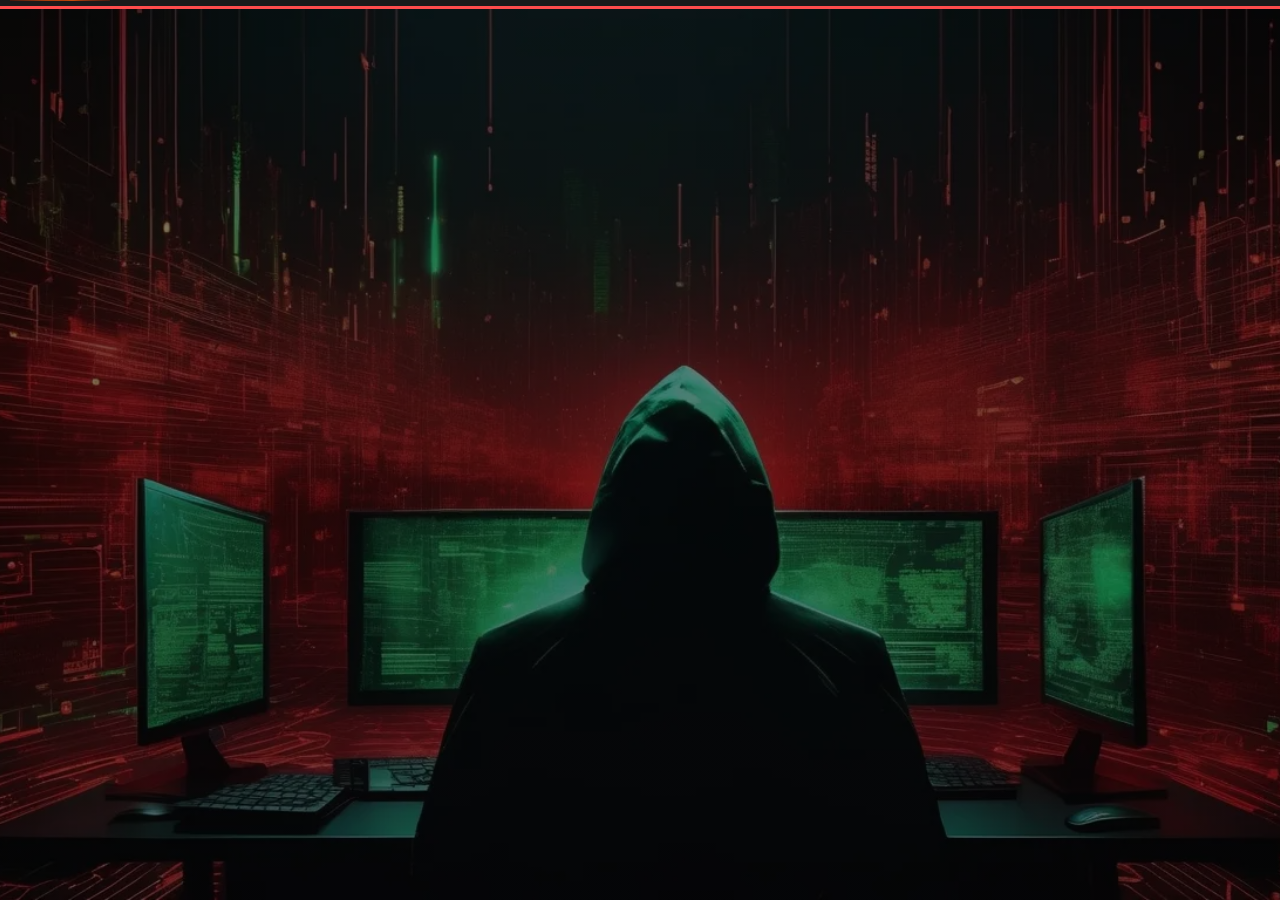
<file: index.html>
<!DOCTYPE html>
<html lang="en">
<head>
    <meta charset="UTF-8">
    <meta name="viewport" content="width=device-width, initial-scale=1.0">
    <title>Rashi Agarwal Portfolio</title>
    <link rel="stylesheet" href="webcss.css">
</head>
<body>
    <div class="navbar">
        <img src="logo2.png" class="LOGO" alt="Logo">
        <ul>
          <li><a href="index.html">Home</a></li>
          <li><a href="aboutme.html">About Me</a></li>
          <li><a href="educational.html">Educational Background</a></li>
          <li><a href="experience.html">Experience</a></li>
          <li><a href="awards.html">Awards and Achievements</a></li>
          <li><a href="projects.html">Projects</a></li>
          <li><a href="memberships.html">Membership</a></li>
          <li><a href="research.html">Research Thrust Area</a></li>
          <li><a href="events.html">List of Events</a></li>
          <li><a href="paper.html">Poster/Paper Presentation</a></li>
          <li><a href="courses.html">Course Completed</a></li>
          <li><a href="contact.html">Contact Address</a></li>
        </ul>
      </div>

    <div class="content">
        <div class="image-container">
            <img src="profilered.png" alt="Profile Image">
        </div>
        <div class="text-content">
            <h1>Hey, I'm <span class="highlight">Rashi Agarwal</span></h1>
            <h2>I'm a <span class="highlight">Programmer</span></h2>
            <p class="description">I’m Rashi Agarwal, a first-year BTech student at IEM Newtown, UEM Kolkata, specializing in Cyber Security. This website reflects my AI and Data Science journey, where I share my academic background, projects, and milestones. Join me as I explore the cutting edge of technology and push the limits of innovation.</p>
            <p class="description"></p>
            <div class="social-icons">
                <a href="#"><img src="linkedin.png" alt="LinkedIn"></a>
                <a href="#"><img src="github.png" alt="GitHub"></a>
                <a href="#"><img src="twitter-icon.png" alt="Twitter"></a>
            </div>
        </div>
    </div>
    <script>
        // Select all nav links
        const navLinks = document.querySelectorAll('.navbar ul li a');

        // Loop through links and add the active class based on the current URL
        navLinks.forEach(link => {
            if (link.href === window.location.href) {
                link.classList.add('active');
            }
        });
    </script>
</body>
</html>
</file>
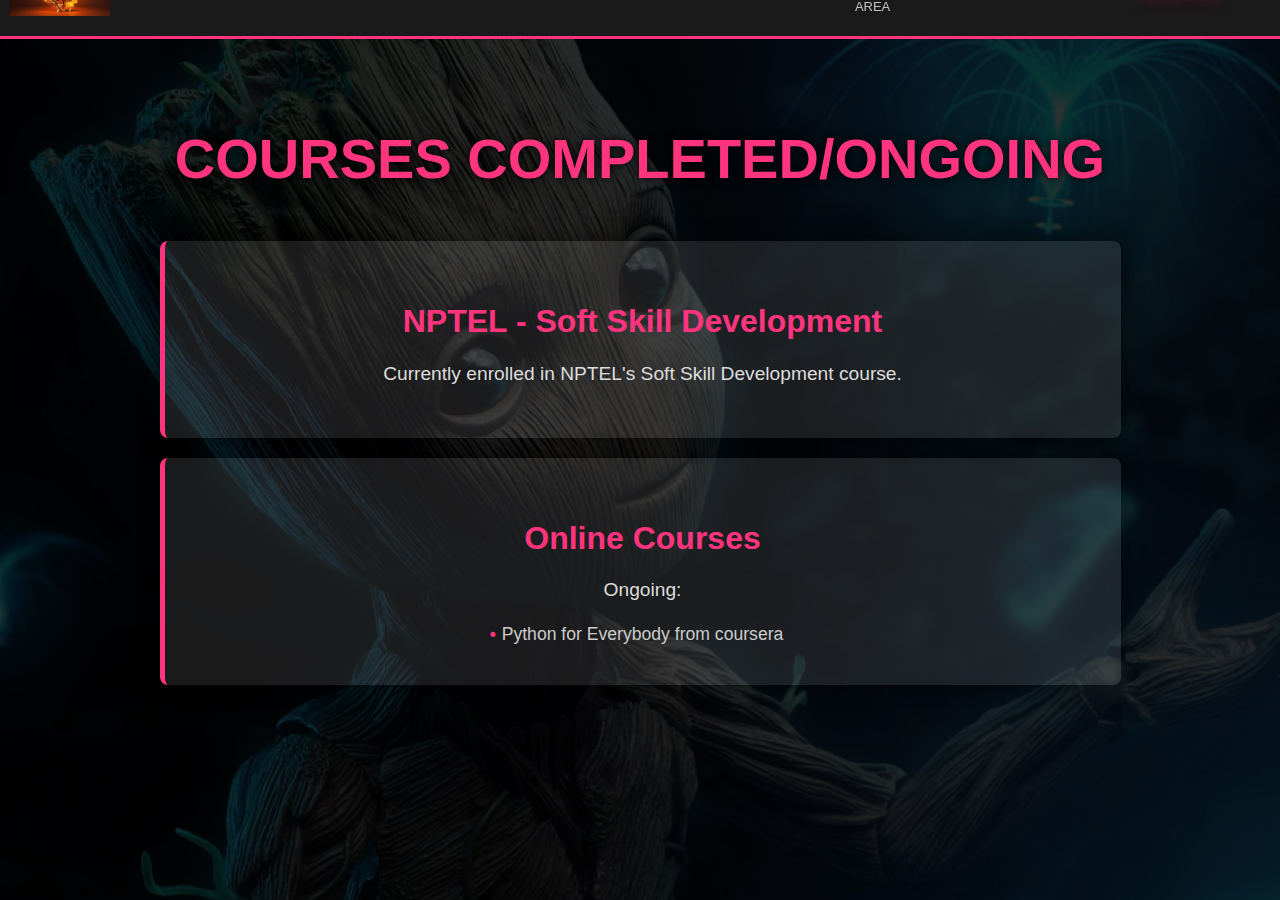
<file: courses.html>
<!DOCTYPE html>
<html lang="en">
<head>
    <meta charset="UTF-8">
    <meta name="viewport" content="width=device-width, initial-scale=1.0">
    <meta http-equiv="X-UA-Compatible" content="ie=edge">
    <title>Courses Completed</title>
    <link rel="stylesheet" href="courses.css">
</head>
<body>

    <div class="navbar">
        <img src="logo2.png" class="LOGO" alt="Logo">
        <ul>
          <li><a href="index.html">Home</a></li>
          <li><a href="aboutme.html">About Me</a></li>
          <li><a href="educational.html">Educational Background</a></li>
          <li><a href="experience.html">Experience</a></li>
          <li><a href="awards.html">Awards and Achievements</a></li>
          <li><a href="projects.html">Projects</a></li>
          <li><a href="memberships.html">Membership</a></li>
          <li><a href="research.html">Research Thrust Area</a></li>
          <li><a href="events.html">List of Events</a></li>
          <li><a href="paper.html">Poster/Paper Presentation</a></li>
          <li><a href="courses.html">Course Completed</a></li>
          <li><a href="contact.html">Contact Address</a></li>
        </ul>
      </div>
    <section class="courses-section">
        <h2>Courses Completed/Ongoing</h2>
        <div class="course-card">
            <h3>NPTEL - Soft Skill Development</h3>
            <p>Currently enrolled in NPTEL's Soft Skill Development course.</p>
        </div>
        
<div class="course-card">
    <h3>Online Courses</h3>
    <p>Ongoing:</p>
    <ul>
    <li>Python for Everybody from coursera</li>
    </div>
    </section>
    <script>
        // Select all nav links
        const navLinks = document.querySelectorAll('.navbar ul li a');

        // Loop through links and add the active class based on the current URL
        navLinks.forEach(link => {
            if (link.href === window.location.href) {
                link.classList.add('active');
            }
        });
    </script>
</body>
</html>
</file>
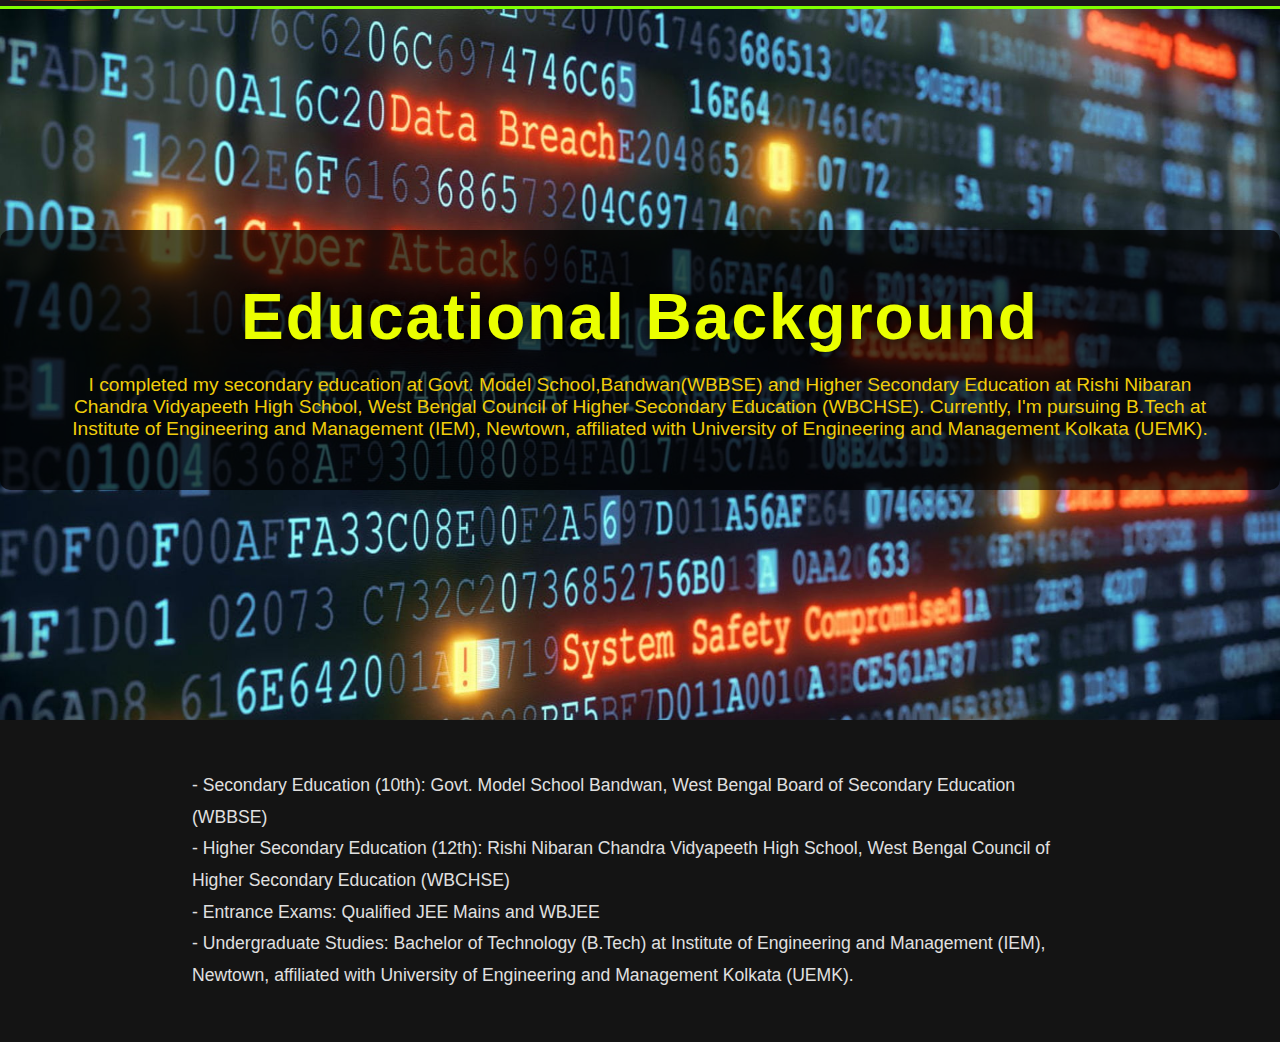
<file: educational.html>
<!DOCTYPE html>
<html lang="en">
<head>
  <meta charset="UTF-8">
  <meta name="viewport" content="width=device-width, initial-scale=1.0">
  <title>Educational Background</title>
  <link rel="stylesheet" href="educational.css">
</head>
<body>

  <div class="navbar">
    <img src="logo2.png" class="LOGO" alt="Logo">
    <ul>
      <li><a href="index.html">Home</a></li>
      <li><a href="aboutme.html">About Me</a></li>
      <li><a href="educational.html">Educational Background</a></li>
      <li><a href="experience.html">Experience</a></li>
      <li><a href="awards.html">Awards and Achievements</a></li>
      <li><a href="projects.html">Projects</a></li>
      <li><a href="memberships.html">Membership</a></li>
      <li><a href="research.html">Research Thrust Area</a></li>
      <li><a href="events.html">List of Events</a></li>
      <li><a href="paper.html">Poster/Paper Presentation</a></li>
      <li><a href="courses.html">Course Completed</a></li>
      <li><a href="contact.html">Contact Address</a></li>
    </ul>
  </div>


  <section class="hero">
    <div class="hero-text">
      <h1>Educational Background</h1>
      <p>I completed my secondary education at Govt. Model School,Bandwan(WBBSE) and Higher Secondary Education at Rishi Nibaran Chandra Vidyapeeth High School, West Bengal Council of Higher Secondary Education (WBCHSE). Currently, I'm pursuing B.Tech at Institute of Engineering and Management (IEM), Newtown, affiliated with University of Engineering and Management Kolkata (UEMK).</p>
    </div>
</section>
<div class="content">
  <p>- Secondary Education (10th): Govt. Model School Bandwan, West Bengal Board of Secondary Education (WBBSE)<br>
  - Higher Secondary Education (12th): Rishi Nibaran Chandra Vidyapeeth High School, West Bengal Council of Higher Secondary Education (WBCHSE)<br>
  - Entrance Exams: Qualified  JEE Mains and WBJEE<br>
  - Undergraduate Studies: Bachelor of Technology (B.Tech) at Institute of Engineering and Management (IEM), Newtown, affiliated with University of Engineering and Management Kolkata (UEMK).</p>
</div>
<script>
  // Select all nav links
  const navLinks = document.querySelectorAll('.navbar ul li a');

  // Loop through links and add the active class based on the current URL
  navLinks.forEach(link => {
      if (link.href === window.location.href) {
          link.classList.add('active');
      }
  });
</script>
</body>
</html>
</file>
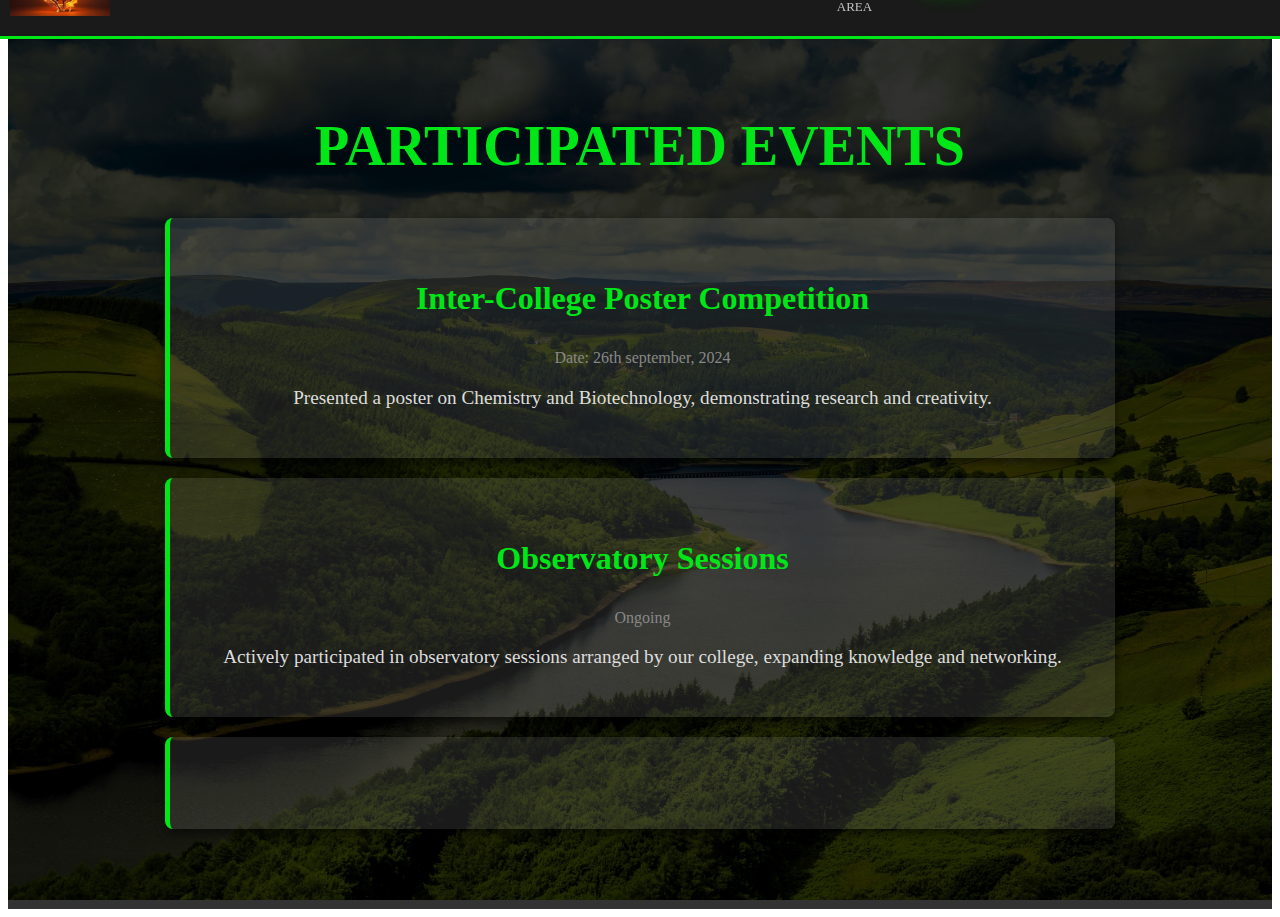
<file: events.html>
<!DOCTYPE html>
<html lang="en">
<head>
<meta charset="UTF-8">
<meta name="viewport" content="width=device-width, initial-scale=1.0">
<title>List of Events</title>
<link rel="stylesheet" href="events.css">
</head>
<body>
  <div class="navbar">
    <img src="logo2.png" class="LOGO" alt="Logo">
    <ul>
      <li><a href="index.html">Home</a></li>
      <li><a href="aboutme.html">About Me</a></li>
      <li><a href="educational.html">Educational Background</a></li>
      <li><a href="experience.html">Experience</a></li>
      <li><a href="awards.html">Awards and Achievements</a></li>
      <li><a href="projects.html">Projects</a></li>
      <li><a href="memberships.html">Membership</a></li>
      <li><a href="research.html">Research Thrust Area</a></li>
      <li><a href="events.html">List of Events</a></li>
      <li><a href="paper.html">Poster/Paper Presentation</a></li>
      <li><a href="courses.html">Course Completed</a></li>
      <li><a href="contact.html">Contact Address</a></li>
    </ul>
  </div>

<section class="events-section">
<h2>Participated Events</h2>
<div class="event-card">
<h3>Inter-College Poster Competition</h3>
<p class="date">Date: 26th september, 2024</p>
<p>Presented a poster on Chemistry and Biotechnology, demonstrating research and creativity.</p>
</div>
<div class="event-card">
<h3>Observatory Sessions</h3>
<p class="date">Ongoing</p>
<p>Actively participated in observatory sessions arranged by our college, expanding knowledge and networking.</p>
</div>
<div class="event-card">
<h3></h3>
<p></p>
</div>
</section>
<script>
  // Select all nav links
  const navLinks = document.querySelectorAll('.navbar ul li a');

  // Loop through links and add the active class based on the current URL
  navLinks.forEach(link => {
      if (link.href === window.location.href) {
          link.classList.add('active');
      }
  });
</script>
</body>
</html>
</file>
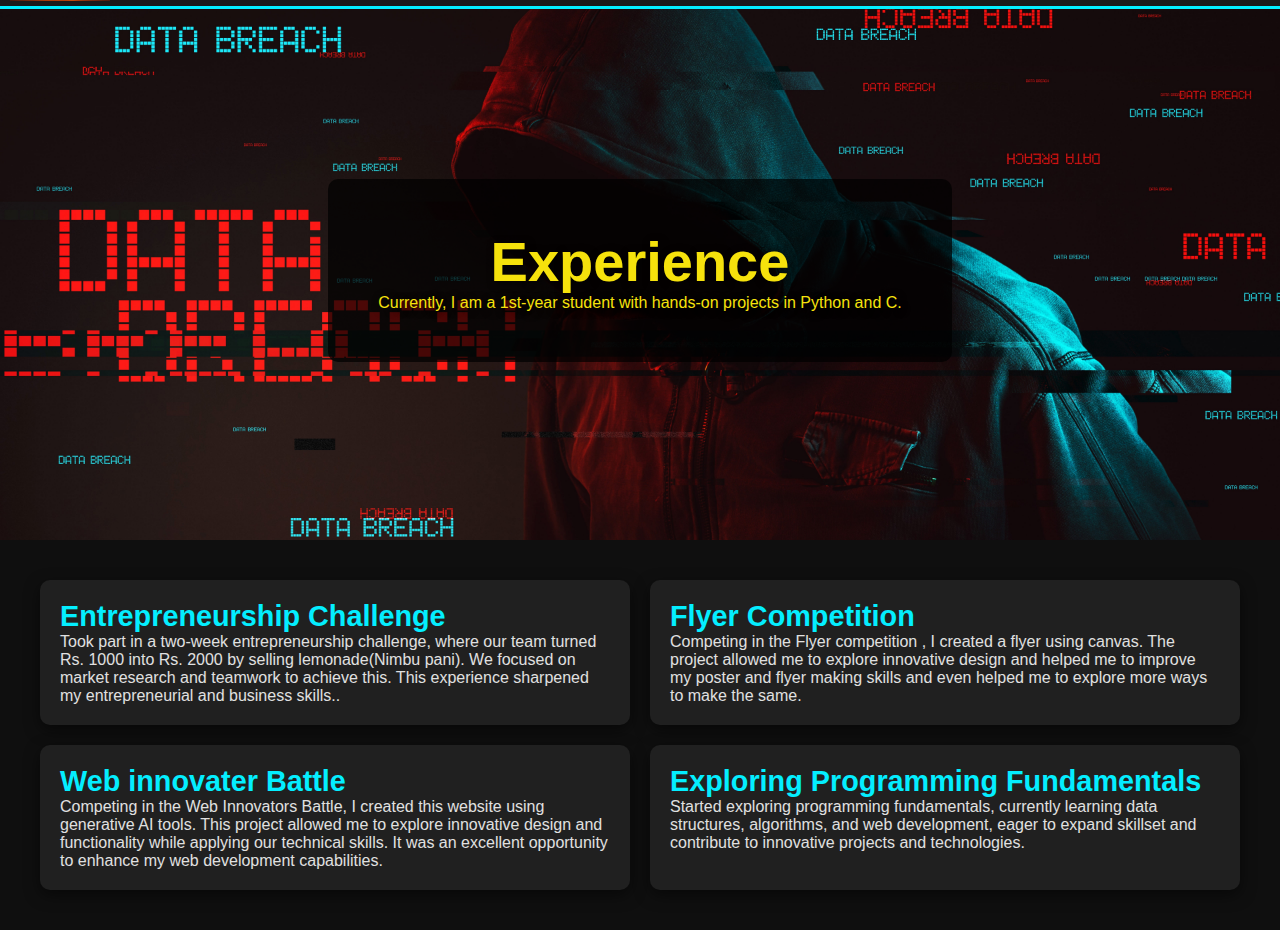
<file: experience.html>
<!DOCTYPE html>
<html lang="en">
<head>
  <meta charset="UTF-8">
  <meta name="viewport" content="width=device-width, initial-scale=1.0">
  <title>Experience</title>
  <link rel="stylesheet" href="experience.css">
</head>
<body>

  <div class="navbar">
    <img src="logo2.png" class="LOGO" alt="Logo">
    <ul>
      <li><a href="index.html">Home</a></li>
      <li><a href="aboutme.html">About Me</a></li>
      <li><a href="educational.html">Educational Background</a></li>
      <li><a href="experience.html">Experience</a></li>
      <li><a href="awards.html">Awards and Achievements</a></li>
      <li><a href="projects.html">Projects</a></li>
      <li><a href="memberships.html">Membership</a></li>
      <li><a href="research.html">Research Thrust Area</a></li>
      <li><a href="events.html">List of Events</a></li>
      <li><a href="paper.html">Poster/Paper Presentation</a></li>
      <li><a href="courses.html">Course Completed</a></li>
      <li><a href="contact.html">Contact Address</a></li>
    </ul>
  </div>

  <section class="hero">
    <div class="hero-text">
      <h1>Experience</h1>
      <p>Currently, I am a 1st-year student with hands-on projects in Python and C.</p>
    </div>
  </section>
  <div class="experience-grid">
    <div class="experience-card">
      <h3>Entrepreneurship Challenge</h3>
      <p>Took part in a two-week entrepreneurship challenge, where our team turned Rs. 1000 into Rs. 2000 by selling lemonade(Nimbu pani). We focused on market research and teamwork to achieve this. This experience sharpened my entrepreneurial and business skills..</p>
    </div>
    <div class="experience-card">
      <h3>Flyer Competition</h3>
      <p>Competing in the Flyer competition , I created a flyer using canvas. The project allowed me to explore innovative design and helped me to improve my poster and flyer making skills and even helped me to explore more ways to make the same.</p>
    </div>
    <div class="experience-card">
      <h3>Web innovater Battle</h3>
      <p>Competing in the Web Innovators Battle, I created this website using generative AI tools. This project allowed me to explore innovative design and functionality while applying our technical skills. It was an excellent opportunity to enhance my web development capabilities.</p>
    </div>
    <div class="experience-card">
      <h3>Exploring Programming Fundamentals</h3>
      <p>Started exploring programming fundamentals, currently learning data structures, algorithms, and web development, eager to expand skillset and contribute to innovative projects and technologies.</p>
    </div>
  </div>
  <script>
    // Select all nav links
    const navLinks = document.querySelectorAll('.navbar ul li a');
  
    // Loop through links and add the active class based on the current URL
    navLinks.forEach(link => {
        if (link.href === window.location.href) {
            link.classList.add('active');
        }
    });
  </script>
</body>
</html>
</file>
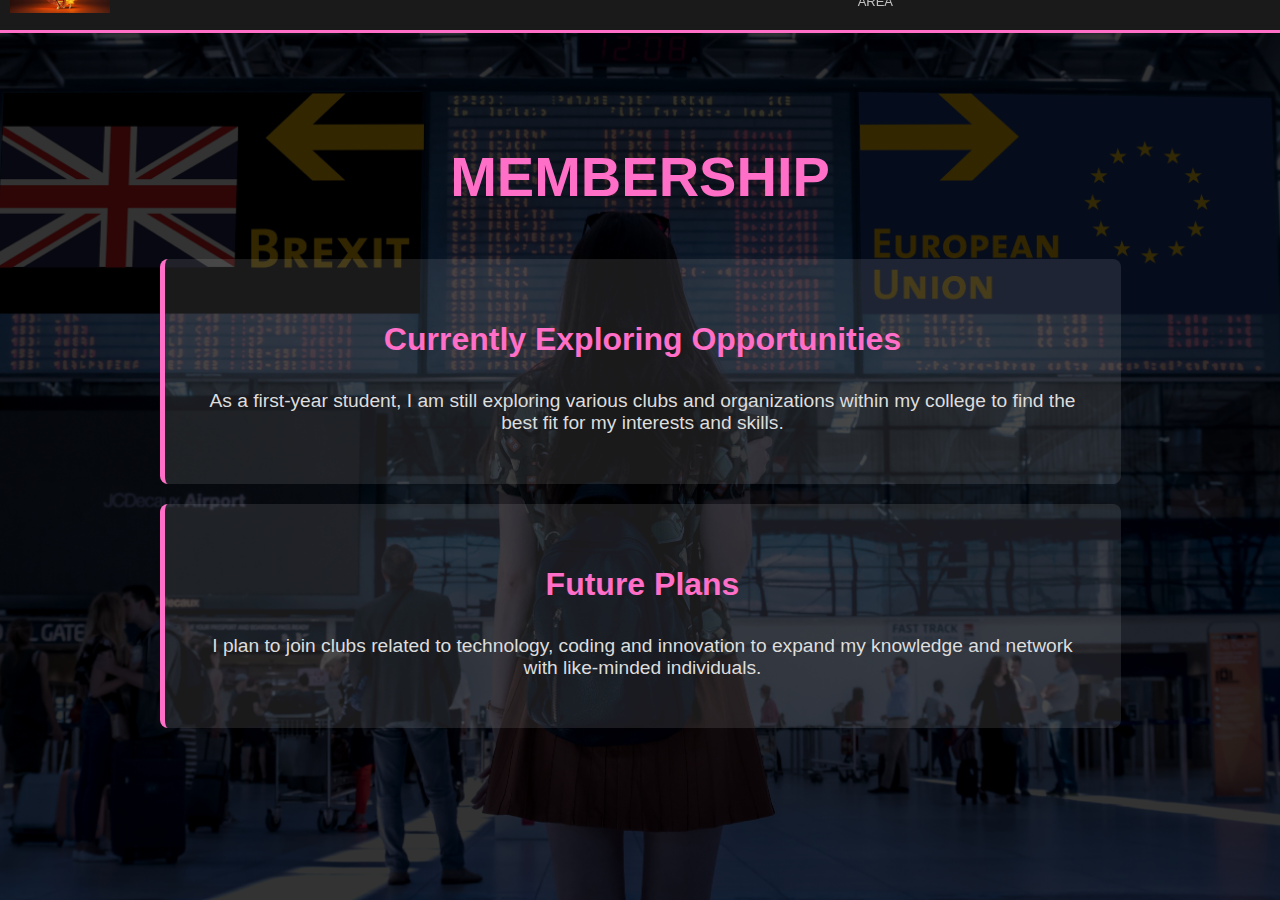
<file: memberships.html>
!DOCTYPE html>
<html lang="en">
<head>
<meta charset="UTF-8">
<meta name="viewport" content="width=device-width, initial-scale=1.0">
<title>Membership</title>
<link rel="stylesheet" href="memberships.css">
</head>
<body>
  <div class="navbar">
    <img src="logo2.png" class="LOGO" alt="Logo">
    <ul>
      <li><a href="index.html">Home</a></li>
      <li><a href="aboutme.html">About Me</a></li>
      <li><a href="educational.html">Educational Background</a></li>
      <li><a href="publications.html">Paper/Patent Publication</a></li>
      <li><a href="awards.html">Awards and Achievements</a></li>
      <li><a href="projects.html">Projects</a></li>
      <li><a href="memberships.html">Membership</a></li>
      <li><a href="research.html">Research Thrust Area</a></li>
      <li><a href="events.html">List of Events</a></li>
      <li><a href="paper.html">Poster/Paper Presentation</a></li>
      <li><a href="courses.html">Course Completed</a></li>
      <li><a href="contact.html">Contact Address</a></li>
    </ul>
  </div>
<section class="membership-section">
<h2>Membership</h2>
<div class="membership-card">
<h3>Currently Exploring Opportunities</h3>
<p>As a first-year student, I am still exploring various clubs and organizations within my college to find the best fit for my interests and skills.</p>
</div>
<div class="membership-card">
<h3>Future Plans</h3>
<p>I plan to join clubs related to technology, coding and innovation to expand my knowledge and network with like-minded individuals.</p>
</div>
</section>
<script>
  // Select all nav links
  const navLinks = document.querySelectorAll('.navbar ul li a');

  // Loop through links and add the active class based on the current URL
  navLinks.forEach(link => {
      if (link.href === window.location.href) {
          link.classList.add('active');
      }
  });
</script>
</body>
</html>
</file>
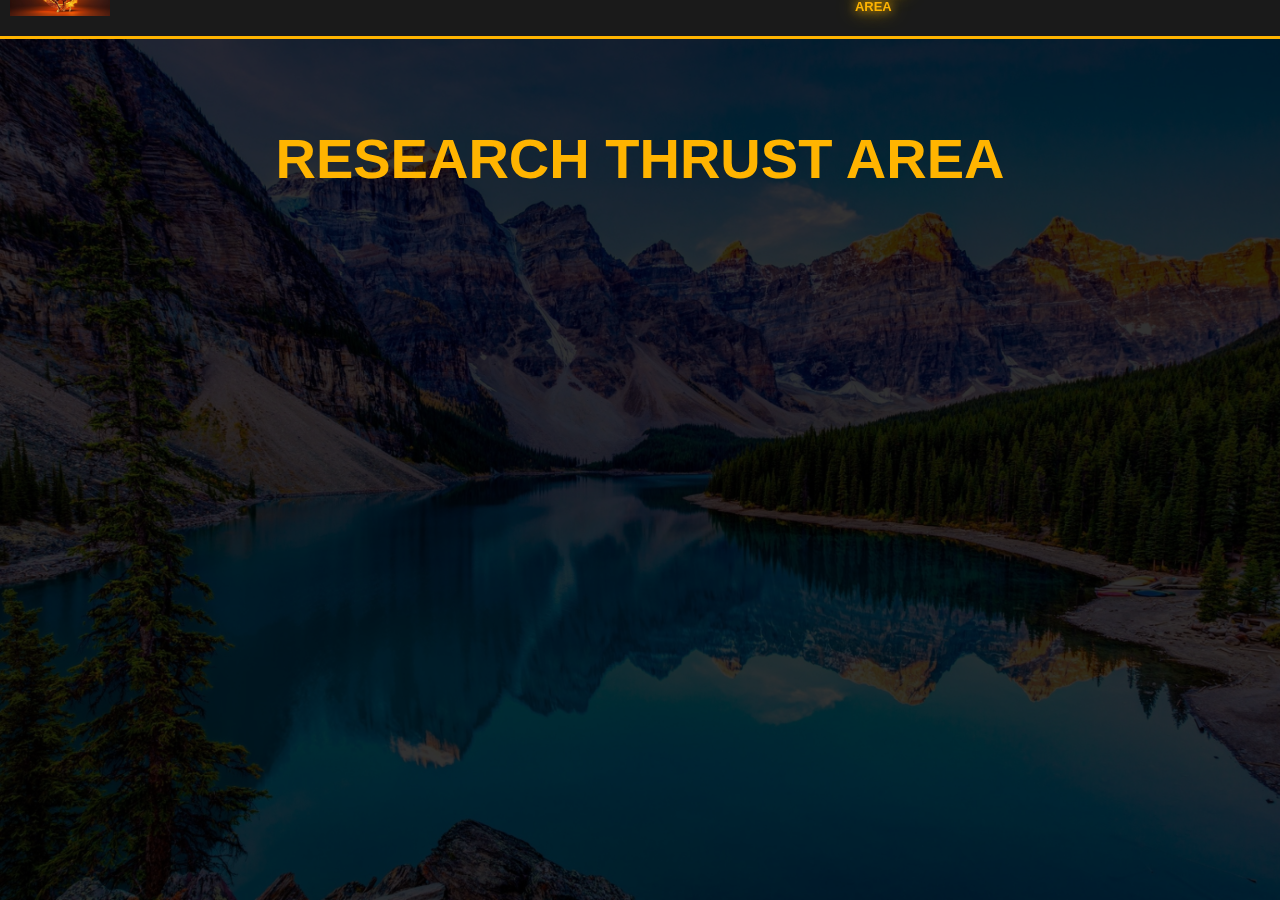
<file: research.html>
<!DOCTYPE html>
<html lang="en">
<head>
<meta charset="UTF-8">
<meta name="viewport" content="width=device-width, initial-scale=1.0">
<title>Research Thrust Area</title>
<link rel="stylesheet" href="research.css">
</head>
<body>
    <div class="navbar">
        <img src="logo2.png" class="LOGO" alt="Logo">
        <ul>
          <li><a href="index.html">Home</a></li>
          <li><a href="aboutme.html">About Me</a></li>
          <li><a href="educational.html">Educational Background</a></li>
          <li><a href="experience.html">Experience</a></li>
          <li><a href="awards.html">Awards and Achievements</a></li>
          <li><a href="projects.html">Projects</a></li>
          <li><a href="memberships.html">Membership</a></li>
          <li><a href="research.html">Research Thrust Area</a></li>
          <li><a href="events.html">List of Events</a></li>
          <li><a href="paper.html">Poster/Paper Presentation</a></li>
          <li><a href="courses.html">Course Completed</a></li>
          <li><a href="contact.html">Contact Address</a></li>
        </ul>
      </div>

<section class="research-section">
<h2>Research Thrust Area</h2>
</section>
        <script>
            // Highlight the active link based on the current URL path (ignores domain)
            const currentPage = window.location.pathname.split("/").pop();
            const menuItems = document.querySelectorAll('.navbar li a');
        
            menuItems.forEach(item => {
                if (item.getAttribute("href") === currentPage) {
                    item.classList.add('active');
                } else {
                    item.classList.remove('active'); // Remove active class if not the current page
                }
            });
        </script>
</body>
</html>
</file>
<file: courses.css>
body {
    font-family: 'Poppins', sans-serif;
    margin: 0;
    padding: 0;
    background: linear-gradient(rgba(0, 0, 0, 0.8), rgba(0, 0, 0, 0.8)), url('coursesbg.jpg') no-repeat center center fixed;
    background-size: cover;
    color: #fff;
  }
  
      
/* Navbar */
.navbar {
  width: 100%;
  position: fixed;
  top: -60px; /* Start hidden */
  left: 0;
  background-color: #1a1a1a;
  padding: 5px 0;
  display: flex;
  align-items: center;
  justify-content: space-between;
  z-index: 10;
  border-bottom: 3px solid transparent;
  transition: top 0.5s ease, border-bottom 0.5s ease;
  animation: slideDownNavbar 1.5s ease forwards 0.5s; /* Delay navbar entrance */
}

@keyframes slideDownNavbar {
  to {
      top: 0;
  }
}

.navbar:hover {
  border-bottom: 3px solid #FE347E;
}

.navbar .LOGO {
  width: 100px;
  height: auto;
  margin-left: 10px;
  transition: filter 0.3s ease, transform 0.3s ease;
}

.navbar ul {
  list-style: none;
  display: flex;
  flex-grow: 1;
  justify-content: flex-end;
  padding-right: 10px;
}

.navbar ul li {
  margin: 0 5px;
}

.navbar ul li a {
  text-decoration: none;
  color: #c1c1c1;
  font-size: 13px;
  text-transform: uppercase;
  padding: 8px 10px;
  transition: color 0.3s ease, text-shadow 0.3s ease;
}

/* Highlight active page link */
.navbar ul li a.active {
  color: #FE347E;  /* Highlight color */
  text-shadow: 0 0 10px #FE347E, 0 0 20px #FE347E;
  font-weight: bold;
}

/* Hover effects for links */
.navbar ul li a:hover {
  color: #FE347E;
  text-shadow: 0px 0px 8px #FE347E;
}

/* Logo Hover Effect */
.LOGO:hover {
  filter: drop-shadow(0px 0px 20px #FE347E);
  transform: scale(1.1);
}
  
  .courses-section {
    padding: 80px 0;
    text-align: center;
  }
  
  .courses-section h2 {
    font-size: 3.5rem;
    color: #FE347E;
    margin-bottom: 50px;
    text-transform: uppercase;
    text-shadow: 0 0 10px #000;
  }
  
  .course-card {
    background-color: rgba(255, 255, 255, 0.1);
    border-left: 5px solid #FE347E;
    padding: 30px;
    margin: 20px auto;
    width: 70%;
    border-radius: 8px;
    transition: all 0.3s ease;
    box-shadow: 0 0 20px rgba(0, 0, 0, 0.5);
  }
  
  .course-card:hover {
    transform: translateY(-5px);
    box-shadow: 0 0 30px rgba(0, 0, 0, 0.8);
  }
  
  .course-card h3 {
    font-size: 2rem;
    color: #FE347E;
    margin-bottom: 10px;
  }
  
  .course-card p {
    font-size: 1.2rem;
    color: #ddd;
    line-height: 1.5;
  }
  
  .course-card ul {
    list-style: none;
    padding: 0;
    margin: 0;
  }
  
  .course-card li {
    font-size: 1.1rem;
    color: #ccc;
    margin-bottom: 10px;
  }
  
  .course-card li::before {
    content: "\2022";
    color: #FE347E;
    font-weight: bold;
    display: inline-block;
    width: 1em;
    margin-left: -1em;
  }
  
  body {
    animation: fadeInUp 1s ease-in;
  }
  
  @keyframes fadeInUp {
    0% {
      opacity: 0;
      transform: translateY(20px);
    }
    100% {
      opacity: 1;
      transform: translateY(0);
    }
  }
</file>
<file: educational.css>
/* Global Styles */
* {
  box-sizing: border-box;
  margin: 0;
  padding: 0;
}

body {
  font-family: 'Poppins', sans-serif;
  background-color: #141414;
  color: #fff;
}

/* Navbar */
.navbar {
  width: 100%;
  position: fixed;
  top: 0;
  left: 0;
  background-color: #1a1a1a;  /* Dark background */
  padding: 10px 0;  /* Reduced padding for better fit */
  display: flex;
  align-items: center;
  justify-content: space-between;
  z-index: 10;
  border-bottom: 3px solid transparent;
  transition: border-bottom 0.5s ease;
}

/* Navbar */
.navbar {
  width: 100%;
  position: fixed;
  top: -60px; /* Start hidden */
  left: 0;
  background-color: #1a1a1a;
  padding: 5px 0;
  display: flex;
  align-items: center;
  justify-content: space-between;
  z-index: 10;
  border-bottom: 3px solid transparent;
  transition: top 0.5s ease, border-bottom 0.5s ease;
  animation: slideDownNavbar 1.5s ease forwards 0.5s; /* Delay navbar entrance */
}

@keyframes slideDownNavbar {
  to {
      top: 0;
  }
}

.navbar:hover {
  border-bottom: 3px solid #80ff00;
}

.navbar .LOGO {
  width: 100px;
  height: auto;
  margin-left: 10px;
  transition: filter 0.3s ease, transform 0.3s ease;
}

.navbar ul {
  list-style: none;
  display: flex;
  flex-grow: 1;
  justify-content: flex-end;
  padding-right: 10px;
}

.navbar ul li {
  margin: 0 5px;
}

.navbar ul li a {
  text-decoration: none;
  color: #c1c1c1;
  font-size: 13px;
  text-transform: uppercase;
  padding: 8px 10px;
  transition: color 0.3s ease, text-shadow 0.3s ease;
}

/* Highlight active page link */
.navbar ul li a.active {
  color: #80ff00;  /* Highlight color */
  text-shadow: 0 0 10px #80ff00, 0 0 20px #80ff00;
  font-weight: bold;
}

/* Hover effects for links */
.navbar ul li a:hover {
  color: #80ff00;
  text-shadow: 0px 0px 8px #80ff00;
}

/* Logo Hover Effect */
.LOGO:hover {
  filter: drop-shadow(0px 0px 20px #80ff00);
  transform: scale(1.1);
}
/* Hero Section */
.hero {
  background: url('edubg.jpeg') no-repeat center center;
  background-size: cover;
  height: 80vh;
  display: flex;
  align-items: center;
  justify-content: center;
  position: relative;
}

.hero-text {
  background-color: rgba(0, 0, 0, 0.7);  /* Transparent black background */
  padding: 50px;
  border-radius: 10px;
  text-align: center;
  animation: heroFadeIn 2s ease;
}

/* Hero Text Heading - Glow Effect */
.hero-text h1 {
  font-size: 4rem;
  letter-spacing: 2px;
  margin: 0;
  color: #eaff00;  /* Cool neon green text color */
  text-shadow: 0px 0px 12px #020202;  /* Glow effect for the heading */
}

.hero-text p {
  font-size: 1.2rem;
  margin-top: 20px;
  color: #f0cd0a;  /* Light grey text color */
}

/* Content */
.content {
  width: 70%;
  margin: 50px auto;
  font-size: 1.1rem;
  line-height: 1.8;
  color: #e0e0e0;  /* Light grey for better readability */
}

/* Keyframe Animation */
@keyframes heroFadeIn {
  from {
    opacity: 0;
  }
  to {
    opacity: 1;
  }
}
body {
  animation: fadeInUp 1s ease-in;
}

@keyframes fadeInUp {
  0% {
    opacity: 0;
    transform: translateY(20px);
  }
  100% {
    opacity: 1;
    transform: translateY(0);
  }
}
</file>
<file: events.css>
/* Navbar */
.navbar {
  width: 100%;
  position: fixed;
  top: -60px; /* Start hidden */
  left: 0;
  background-color: #1a1a1a;
  padding: 5px 0;
  display: flex;
  align-items: center;
  justify-content: space-between;
  z-index: 10;
  border-bottom: 3px solid transparent;
  transition: top 0.5s ease, border-bottom 0.5s ease;
  animation: slideDownNavbar 1.5s ease forwards 0.5s; /* Delay navbar entrance */
}

@keyframes slideDownNavbar {
  to {
      top: 0;
  }
}

.navbar:hover {
  border-bottom: 3px solid #00e718;
}

.navbar .LOGO {
  width: 100px;
  height: auto;
  margin-left: 10px;
  transition: filter 0.3s ease, transform 0.3s ease;
}

.navbar ul {
  list-style: none;
  display: flex;
  flex-grow: 1;
  justify-content: flex-end;
  padding-right: 10px;
}

.navbar ul li {
  margin: 0 5px;
}

.navbar ul li a {
  text-decoration: none;
  color: #c1c1c1;
  font-size: 13px;
  text-transform: uppercase;
  padding: 8px 10px;
  transition: color 0.3s ease, text-shadow 0.3s ease;
}

/* Highlight active page link */
.navbar ul li a.active {
  color: #00e718;  /* Highlight color */
  text-shadow: 0 0 10px #00e718, 0 0 20px #00e718;
  font-weight: bold;
}

/* Hover effects for links */
.navbar ul li a:hover {
  color: #00e718;
  text-shadow: 0px 0px 8px #00e718;
}

/* Logo Hover Effect */
.LOGO:hover {
  filter: drop-shadow(0px 0px 20px #00e718);
  transform: scale(1.1);
}

.events-section {
    background: linear-gradient(rgba(0, 0, 0, 0.8), rgba(0, 0, 0, 0.8)), url('eventsbg1.jpeg') no-repeat center center fixed;
    background-size: cover;
    padding: 60px 0;
    color: #fff;
    text-align: center;
    }
    
    .events-section h2 {
    font-size: 3.5rem;
    color: #00e718;
    margin-bottom: 40px;
    text-transform: uppercase;
    }
    
    .event-card {
    background-color: rgba(255, 255, 255, 0.1);
    border-left: 5px solid #00e718;
    padding: 30px;
    margin: 20px auto;
    width: 70%;
    border-radius: 8px;
    box-shadow: 0px 5px 10px rgba(0, 0, 0, 0.5);
    }
    
    .event-card:hover {
    transform: translateY(-5px);
    }
    
    .event-card h3 {
    font-size: 2rem;
    color: #00e718;
}

.event-card p {
font-size: 1.2rem;
color: #ddd;
}

.event-card .date {
font-size: 1rem;
color: #888;
margin-top: 10px;
}
body {
  animation: fadeInUp 1s ease-in;
}

@keyframes fadeInUp {
  0% {
    opacity: 0;
    transform: translateY(20px);
  }
  100% {
    opacity: 1;
    transform: translateY(0);
  }
}
</file>
<file: experience.css>
* {
    box-sizing: border-box;
    margin: 0;
    padding: 0;
  }
  
  body {
    font-family: 'Roboto', sans-serif;
    background-color: #0f0f0f;
    color: #e0e0e0;
  }

/* Navbar */
.navbar {
  width: 100%;
  position: fixed;
  top: -60px; /* Start hidden */
  left: 0;
  background-color: #1a1a1a;
  padding: 5px 0;
  display: flex;
  align-items: center;
  justify-content: space-between;
  z-index: 10;
  border-bottom: 3px solid transparent;
  transition: top 0.5s ease, border-bottom 0.5s ease;
  animation: slideDownNavbar 1.5s ease forwards 0.5s; /* Delay navbar entrance */
}

@keyframes slideDownNavbar {
  to {
      top: 0;
  }
}

.navbar:hover {
  border-bottom: 3px solid #04eeff;
}

.navbar .LOGO {
  width: 100px;
  height: auto;
  margin-left: 10px;
  transition: filter 0.3s ease, transform 0.3s ease;
}

.navbar ul {
  list-style: none;
  display: flex;
  flex-grow: 1;
  justify-content: flex-end;
  padding-right: 10px;
}

.navbar ul li {
  margin: 0 5px;
}

.navbar ul li a {
  text-decoration: none;
  color: #c1c1c1;
  font-size: 13px;
  text-transform: uppercase;
  padding: 8px 10px;
  transition: color 0.3s ease, text-shadow 0.3s ease;
}

/* Highlight active page link */
.navbar ul li a.active {
  color: #04eeff;  /* Highlight color */
  text-shadow: 0 0 10px #04eeff, 0 0 20px #04eeff;
  font-weight: bold;
}

/* Hover effects for links */
.navbar ul li a:hover {
  color: #04eeff;
  text-shadow: 0px 0px 8px #04eeff;
}

/* Logo Hover Effect */
.LOGO:hover {
  filter: drop-shadow(0px 0px 20px #04eeff);
  transform: scale(1.1);
}
  
  /* Hero Section */
  
  .hero {
    background: url('experbg_enhanced.png') no-repeat center;
    background-size: cover;
    height: 60vh;
    display: flex;
    justify-content: center;
    align-items: center;
    text-align: center;
    color: rgb(246, 226, 12);
    text-shadow: 2px 2px 8px rgba(0, 0, 0, 0.7);
  }
  
  .hero-text {
    background-color: rgba(0, 0, 0, 0.7);
    padding: 50px;
    border-radius: 10px;
  }
  .hero-text h1 {
    font-size: 3.5rem;
  }
  
  /* Experience Grid */
  
  .experience-grid {
    display: grid;
    grid-template-columns: repeat(2, 1fr);
    gap: 20px;
    padding: 40px;
    justify-content: center;
  }
  
  /* Experience Card */
  
  .experience-card {
    background-color: #202020;
    padding: 20px;
    border-radius: 10px;
    box-shadow: 0 5px 15px rgba(0, 0, 0, 0.5);
    transition: transform 0.3s ease;
  }
  
  .experience-card:hover {
    transform: translateY(-10px);
  }
  
  .experience-card h3 {
    font-size: 1.8rem;
    color: #04eeff;
  }
  body {
    animation: fadeInUp 1s ease-in;
  }
  
  @keyframes fadeInUp {
    0% {
      opacity: 0;
      transform: translateY(20px);
    }
    100% {
      opacity: 1;
      transform: translateY(0);
    }
  }
</file>
<file: memberships.css>
/* Membership Page */
body {
    font-family: 'Poppins', sans-serif;
    margin: 0;
    padding: 0;
    background: linear-gradient(rgba(0, 0, 0, 0.8), rgba(0, 0, 0, 0.8)), url('membershipsbg.jpg') no-repeat center center fixed;
    background-size: cover;
    color: #fff;
    }
        
/* Navbar */
.navbar {
  width: 100%;
  position: fixed;
  top: -60px; /* Start hidden */
  left: 0;
  background-color: #1a1a1a;
  padding: 5px 0;
  display: flex;
  align-items: center;
  justify-content: space-between;
  z-index: 10;
  border-bottom: 3px solid transparent;
  transition: top 0.5s ease, border-bottom 0.5s ease;
  animation: slideDownNavbar 1.5s ease forwards 0.5s; /* Delay navbar entrance */
}

@keyframes slideDownNavbar {
  to {
      top: 0;
  }
}

.navbar:hover {
  border-bottom: 3px solid #FF6EC7;
}

.navbar .LOGO {
  width: 100px;
  height: auto;
  margin-left: 10px;
  transition: filter 0.3s ease, transform 0.3s ease;
}

.navbar ul {
  list-style: none;
  display: flex;
  flex-grow: 1;
  justify-content: flex-end;
  padding-right: 10px;
}

.navbar ul li {
  margin: 0 5px;
}

.navbar ul li a {
  text-decoration: none;
  color: #c1c1c1;
  font-size: 13px;
  text-transform: uppercase;
  padding: 8px 10px;
  transition: color 0.3s ease, text-shadow 0.3s ease;
}

/* Highlight active page link */
.navbar ul li a.active {
  color: #FF6EC7;  /* Highlight color */
  text-shadow: 0 0 10px #FF6EC7, 0 0 20px #FF6EC7;
  font-weight: bold;
}

/* Hover effects for links */
.navbar ul li a:hover {
  color: #FF6EC7;
  text-shadow: 0px 0px 8px #FF6EC7;
}

/* Logo Hover Effect */
.LOGO:hover {
  filter: drop-shadow(0px 0px 20px #FF6EC7);
  transform: scale(1.1);
}
    
    .membership-section {
    padding: 80px 0;
    text-align: center;
    color: #fff;
    }
    
    .membership-section h2 {
    font-size: 3.5rem;
    color: #FF6EC7;
    margin-bottom: 50px;
    text-transform: uppercase;
    }
    
    .membership-card {
    background-color: rgba(255, 255, 255, 0.1);
    border-left: 5px solid #FF6EC7;
    padding: 30px;
    margin: 20px auto;
    width: 70%;
    border-radius: 8px;
    transition: all 0.3s ease;
    }
    .membership-card:hover {
        transform: translateY(-5px);
        }
        
        .membership-card h3 {
        font-size: 2rem;
        color: #FF6EC7;
        }
        
        .membership-card p {
        font-size: 1.2rem;
        color: #ddd;
        }
        body {
          animation: fadeInUp 1s ease-in;
        }
        
        @keyframes fadeInUp {
          0% {
            opacity: 0;
            transform: translateY(20px);
          }
          100% {
            opacity: 1;
            transform: translateY(0);
          }
        }
</file>
<file: research.css>
body {
    font-family: 'Poppins', sans-serif;
    margin: 0;
    padding: 0;
    background: linear-gradient(rgba(0, 0, 0, 0.8), rgba(0, 0, 0, 0.8)), url('researchbg.jpg') no-repeat center center fixed;
    background-size: cover;
    color: #fff;
    }
        
/* Navbar */
.navbar {
  width: 100%;
  position: fixed;
  top: -60px; /* Start hidden */
  left: 0;
  background-color: #1a1a1a;
  padding: 5px 0;
  display: flex;
  align-items: center;
  justify-content: space-between;
  z-index: 10;
  border-bottom: 3px solid transparent;
  transition: top 0.5s ease, border-bottom 0.5s ease;
  animation: slideDownNavbar 1.5s ease forwards 0.5s; /* Delay navbar entrance */
}

@keyframes slideDownNavbar {
  to {
      top: 0;
  }
}

.navbar:hover {
  border-bottom: 3px solid #ffb400;
}

.navbar .LOGO {
  width: 100px;
  height: auto;
  margin-left: 10px;
  transition: filter 0.3s ease, transform 0.3s ease;
}

.navbar ul {
  list-style: none;
  display: flex;
  flex-grow: 1;
  justify-content: flex-end;
  padding-right: 10px;
}

.navbar ul li {
  margin: 0 5px;
}

.navbar ul li a {
  text-decoration: none;
  color: #c1c1c1;
  font-size: 13px;
  text-transform: uppercase;
  padding: 8px 10px;
  transition: color 0.3s ease, text-shadow 0.3s ease;
}

/* Highlight active page link */
.navbar ul li a.active {
  color: #ffb400;  /* Highlight color */
  text-shadow: 0 0 10px #ffb400, 0 0 20px #ffb400;
  font-weight: bold;
}

/* Hover effects for links */
.navbar ul li a:hover {
  color: #ffb400;
  text-shadow: 0px 0px 8px #ffb400;
}

/* Logo Hover Effect */
.LOGO:hover {
  filter: drop-shadow(0px 0px 20px #ffb400);
  transform: scale(1.1);
}
    
    .research-section {
    padding: 80px 0;
    text-align: center;
    color: #fff;
    }
    
    .research-section h2 {
    font-size: 3.5rem;
    color: #ffb400;
    margin-bottom: 50px;
    text-transform: uppercase;
    }
    
    .research-card {
    background-color: rgba(255, 255, 255, 0.1);
    border-left: 5px solid #ffb400;
    padding: 30px;
    margin: 20px auto;
    width: 70%;
    border-radius: 8px;
    transition: all 0.3s ease;
    }
    .research-card:hover {
        transform: translateY(-5px);
        }
        
        .research-card h3 {
        font-size: 2rem;
        color: #ffb400;
        }
        
        .research-card p {
        font-size: 1.2rem;
        color: #ddd;
        }
        body {
          animation: fadeInUp 1s ease-in;
        }
        
        @keyframes fadeInUp {
          0% {
            opacity: 0;
            transform: translateY(20px);
          }
          100% {
            opacity: 1;
            transform: translateY(0);
          }
        }
</file>
<file: webcss.css>
/* General Reset */
* {
  margin: 0;
  padding: 0;
  box-sizing: border-box;
  font-family: 'Arial', sans-serif;
}

/* Body Styling with Background Image */
body {
  background: linear-gradient(to bottom, rgba(0, 0, 0, 0.5), rgba(0, 0, 0, 0.5)),
  url('homebg.jpg') no-repeat center center fixed;
  background-size: cover;
  color: white;
  height: 100vh;
  position: relative;
  animation: fadeInCinematic 2s ease-in-out;
}

/* Cinematic Entry Animation */
@keyframes fadeInCinematic {
  0% {
      opacity: 0;
      transform: scale(1.1) translateY(30px);
      filter: blur(5px);
  }
  100% {
      opacity: 1;
      transform: scale(1) translateY(0);
      filter: blur(0);
  }
}

/* Navbar */
.navbar {
  width: 100%;
  position: fixed;
  top: -60px; /* Start hidden */
  left: 0;
  background-color: #1a1a1a;
  padding: 5px 0;
  display: flex;
  align-items: center;
  justify-content: space-between;
  z-index: 10;
  border-bottom: 3px solid transparent;
  transition: top 0.5s ease, border-bottom 0.5s ease;
  animation: slideDownNavbar 1.5s ease forwards 0.5s; /* Delay navbar entrance */
}

@keyframes slideDownNavbar {
  to {
      top: 0;
  }
}

.navbar:hover {
  border-bottom: 3px solid #ff4c4c;
}

.navbar .LOGO {
  width: 100px;
  height: auto;
  margin-left: 10px;
  transition: filter 0.3s ease, transform 0.3s ease;
}

.navbar ul {
  list-style: none;
  display: flex;
  flex-grow: 1;
  justify-content: flex-end;
  padding-right: 10px;
}

.navbar ul li {
  margin: 0 5px;
}

.navbar ul li a {
  text-decoration: none;
  color: #c1c1c1;
  font-size: 13px;
  text-transform: uppercase;
  padding: 8px 10px;
  transition: color 0.3s ease, text-shadow 0.3s ease;
}

/* Highlight active page link */
.navbar ul li a.active {
  color: #ff4c4c;  /* Highlight color */
  text-shadow: 0 0 10px #ff4c4c, 0 0 20px #ff4c4c;
  font-weight: bold;
}

/* Hover effects for links */
.navbar ul li a:hover {
  color: #ff4c4c;
  text-shadow: 0px 0px 8px #ff4c4c;
}

/* Logo Hover Effect */
.LOGO:hover {
  filter: drop-shadow(0px 0px 20px #ff4c4c);
  transform: scale(1.1);
}

/* Main Content Layout */
.content {
  display: flex;
  justify-content: center;
  align-items: center;
  height: 100vh;
  padding: 20px;
  opacity: 0;
  animation: contentFadeIn 2.5s ease forwards 1s;
}

@keyframes contentFadeIn {
  to {
      opacity: 1;
  }
}

/* Image Section */
.image-container {
  flex: 1;
  text-align: center;
  animation: floatEffect 5s ease-in-out infinite;
}

@keyframes floatEffect {
  0%, 100% {
      transform: translateY(0);
  }
  50% {
      transform: translateY(-10px);
  }
}

.image-container img {
  width: 400px;
  height: auto;
  transition: transform 0.5s ease;
}

.image-container img:hover {
  transform: scale(1.05);
}

/* Text Section */
.text-content {
  flex: 1;
  padding-left: 50px;
  animation: textSlideIn 2s ease forwards;
}

@keyframes textSlideIn {
  from {
      transform: translateX(-50px);
      opacity: 0;
  }
  to {
      transform: translateX(0);
      opacity: 1;
  }
}

.text-content h1 {
  font-size: 2.5em;
  animation: glowText 2s ease-in-out infinite alternate;
}

@keyframes glowText {
  from {
      text-shadow: 0 0 10px #ff4c4c, 0 0 20px #ff4c4c;
  }
  to {
      text-shadow: 0 0 20px #ff4c4c, 0 0 40px #ff4c4c;
  }
}

.text-content h2 {
  font-size: 2em;
  margin-top: 10px;
}

.highlight {
  color: #ffd000;
  text-shadow: 0 0 10px #ff4c4c, 0 0 20px #ff4c4c;
}

.description {
  margin-top: 20px;
  font-size: 1.3em;
  line-height: 1.6;
  color: #dddddd;
}

/* Social Icons */
.social-icons {
  margin-top: 30px;
  opacity: 0;
  animation: socialFadeIn 2.5s ease forwards 2s;
}

@keyframes socialFadeIn {
  to {
      opacity: 1;
  }
}

.social-icons a {
  margin: 0 10px;
}

.social-icons img {
  width: 40px;
  filter: invert(1);
  transition: filter 0.3s ease;
}

.social-icons a:hover img {
  filter: invert(0);
}
</file>
